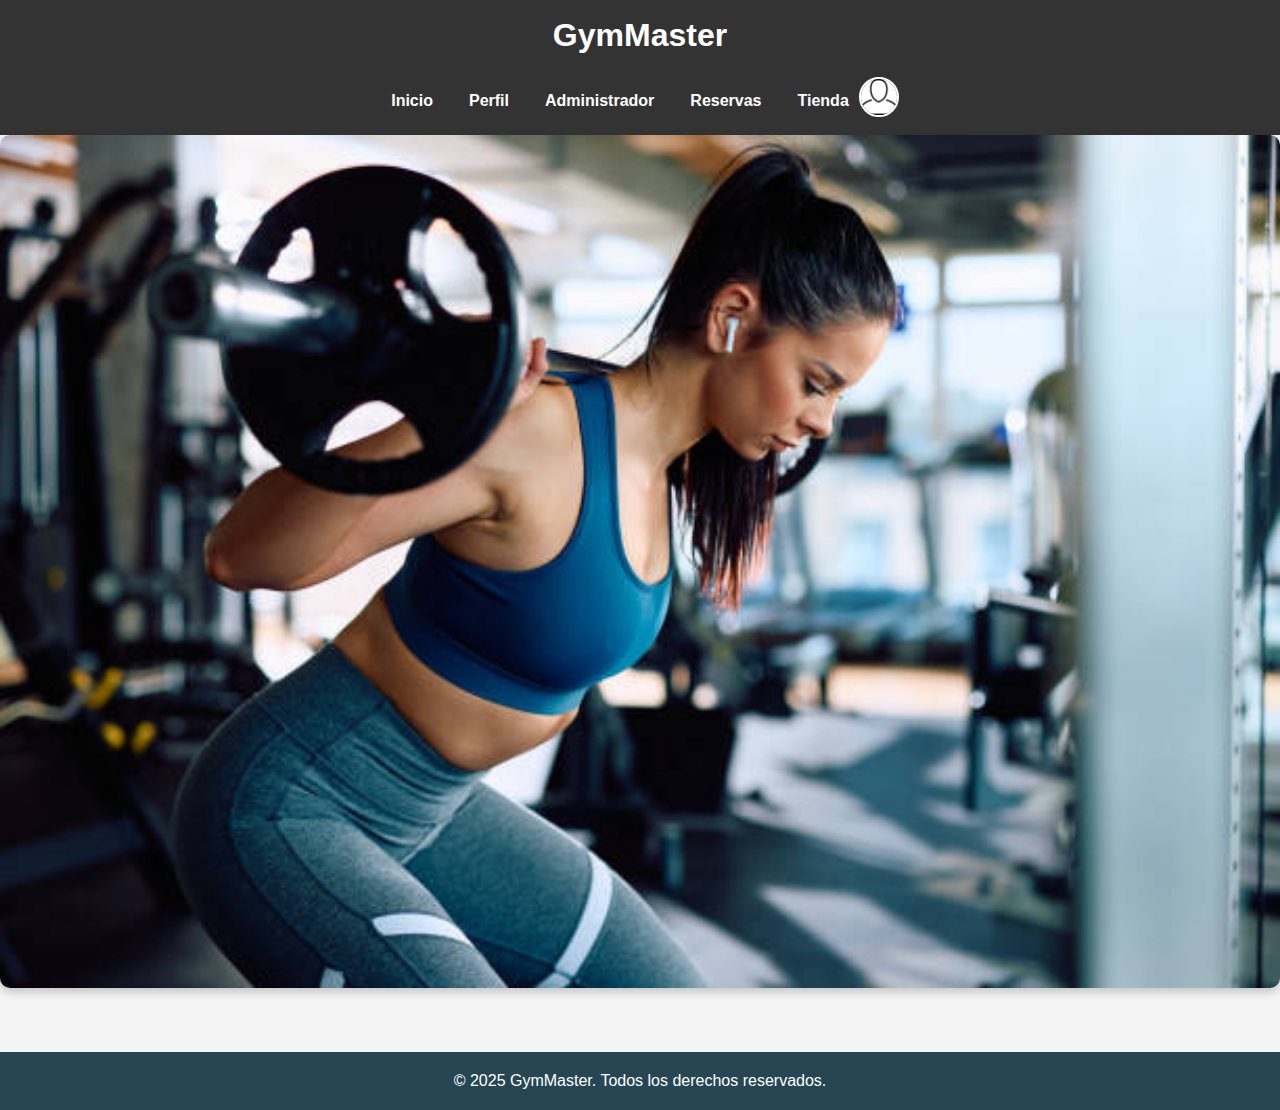
<file: src/main/resources/static/index.html>
﻿<!DOCTYPE html>
<html lang="es">
<head>
    <meta charset="UTF-8" />
    <meta name="viewport" content="width=device-width, initial-scale=1.0" />
    <title>GymMaster - Login</title>
    <link rel="stylesheet" href="styles.css" />
</head>
<body>
    <header>
        <h1>GymMaster</h1>
        <div class="header-content">
            <nav>
                <a href="index.html">Inicio</a>
                <a href="perfil.html">Perfil</a>
                <a href="admin.html">Administrador</a>
                <a href="reservas.html">Reservas</a>
                <a href="tienda.html">Tienda</a>
            </nav>
            <div class="user-section">
                <a id="href" href="#" onclick="login(event)">
                    <img src="img/usuario.png" alt="Perfil" class="profile-pic" />
                </a>
            </div>
        </div>
    </header>
    <div id="carrusel" class="carrusel-container">
        <div class="carrusel-slide fade">
            <img src="img/img1.jpg" alt="Imagen 1" />
        </div>
        <div class="carrusel-slide fade">
            <img src="img/img2.avif" alt="Imagen 2" />
        </div>
        <div class="carrusel-slide fade">
            <img src="img/img3.jpg" alt="Imagen 3" />
        </div>
    </div>


    <div id="Login" class="hidden">
        <section class="login-container">
            <h2>Inicia Sesión</h2>
            <form id="login-form" class="login-form">
                <label for="email">Correo electrónico</label>
                <input type="email" id="email" required />

                <label for="password">Contraseña</label>
                <input type="password" id="password" required />

                <button type="submit" class="cta-button">Entrar</button>

                <button onclick="registro()" class="form-note">¿No tienes cuenta? Regístrate aquí</button>

            </form>

            <form id="register-form" class="hidden">
                <div class="form-group">
                    <label for="register-email">Correo electrónico</label>
                    <input type="email" id="register-email" name="email" required placeholder="tucorreo@ejemplo.com" />
                </div>

                <div class="form-group">
                    <label for="register-password">Contraseña</label>
                    <input type="password" id="register-password" name="password" required placeholder="Crea una contraseña" />
                </div>

                <button onclick="registro()" class="form-note">Registrarse</button>
            </form>
        </section>
    </div>

    <footer>
        &copy; 2025 GymMaster. Todos los derechos reservados.
    </footer>

    <script src="script.js"></script>
    <script src="js/login.js"></script>

</body>
</html>
</file>
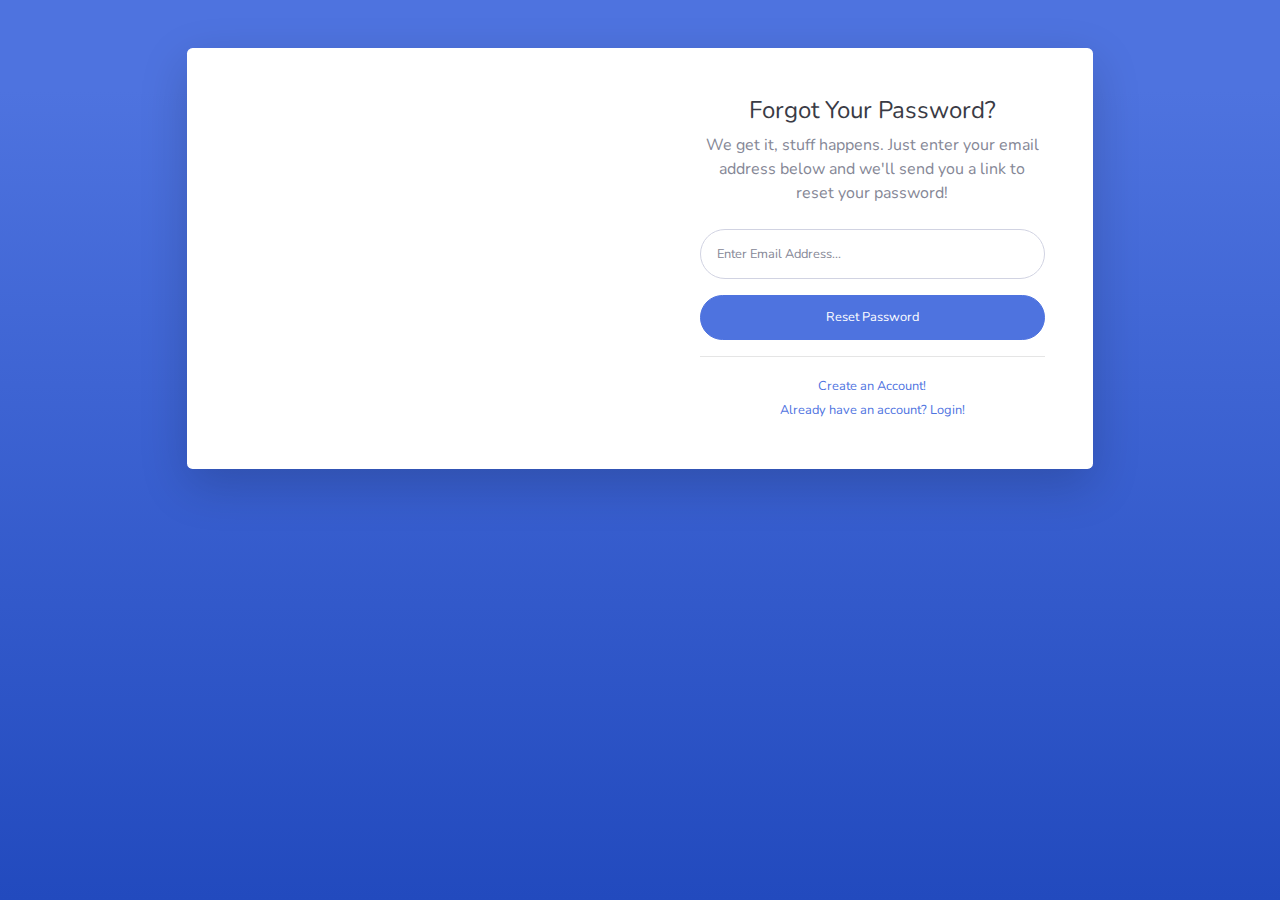
<file: src/main/resources/static/forgot-password.html>
<!DOCTYPE html>
<html lang="en">

<head>

    <meta charset="utf-8">
    <meta http-equiv="X-UA-Compatible" content="IE=edge">
    <meta name="viewport" content="width=device-width, initial-scale=1, shrink-to-fit=no">
    <meta name="description" content="">
    <meta name="author" content="">

    <title>SB Admin 2 - Forgot Password</title>

    <!-- Custom fonts for this template-->
    <link href="vendor/fontawesome-free/css/all.min.css" rel="stylesheet" type="text/css">
    <link
        href="https://fonts.googleapis.com/css?family=Nunito:200,200i,300,300i,400,400i,600,600i,700,700i,800,800i,900,900i"
        rel="stylesheet">

    <!-- Custom styles for this template-->
    <link href="css/sb-admin-2.min.css" rel="stylesheet">

</head>

<body class="bg-gradient-primary">

    <div class="container">

        <!-- Outer Row -->
        <div class="row justify-content-center">

            <div class="col-xl-10 col-lg-12 col-md-9">

                <div class="card o-hidden border-0 shadow-lg my-5">
                    <div class="card-body p-0">
                        <!-- Nested Row within Card Body -->
                        <div class="row">
                            <div class="col-lg-6 d-none d-lg-block bg-password-image"></div>
                            <div class="col-lg-6">
                                <div class="p-5">
                                    <div class="text-center">
                                        <h1 class="h4 text-gray-900 mb-2">Forgot Your Password?</h1>
                                        <p class="mb-4">We get it, stuff happens. Just enter your email address below
                                            and we'll send you a link to reset your password!</p>
                                    </div>
                                    <form class="user">
                                        <div class="form-group">
                                            <input type="email" class="form-control form-control-user"
                                                id="exampleInputEmail" aria-describedby="emailHelp"
                                                placeholder="Enter Email Address...">
                                        </div>
                                        <a href="login.html" class="btn btn-primary btn-user btn-block">
                                            Reset Password
                                        </a>
                                    </form>
                                    <hr>
                                    <div class="text-center">
                                        <a class="small" href="registrar.html">Create an Account!</a>
                                    </div>
                                    <div class="text-center">
                                        <a class="small" href="login.html">Already have an account? Login!</a>
                                    </div>
                                </div>
                            </div>
                        </div>
                    </div>
                </div>

            </div>

        </div>

    </div>

    <!-- Bootstrap core JavaScript-->
    <script src="vendor/jquery/jquery.min.js"></script>
    <script src="vendor/bootstrap/js/bootstrap.bundle.min.js"></script>

    <!-- Core plugin JavaScript-->
    <script src="vendor/jquery-easing/jquery.easing.min.js"></script>

    <!-- Custom scripts for all pages-->
    <script src="js/sb-admin-2.min.js"></script>

</body>

</html>
</file>
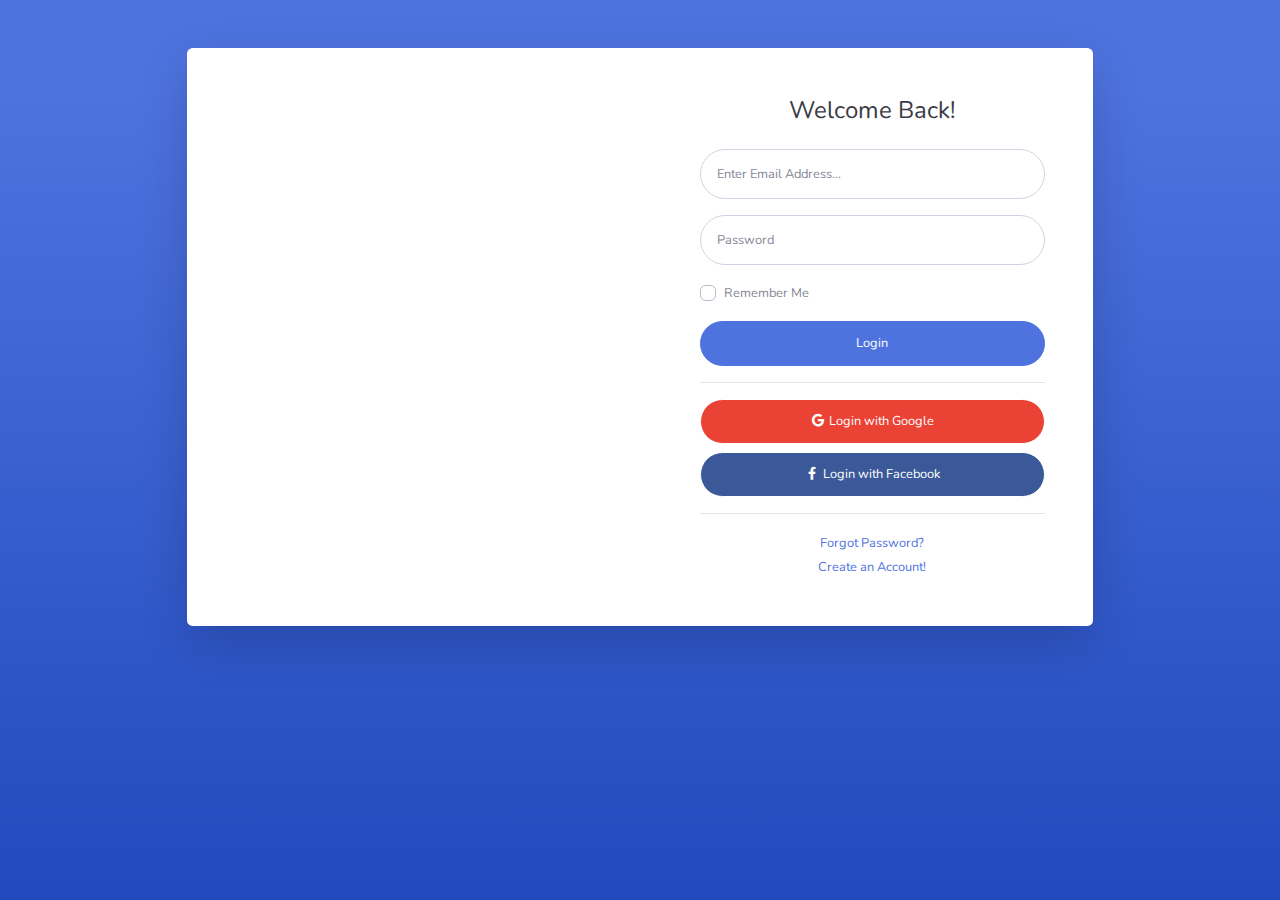
<file: src/main/resources/static/login.html>
<!DOCTYPE html>
<html lang="en">

<head>

    <meta charset="utf-8">
    <meta http-equiv="X-UA-Compatible" content="IE=edge">
    <meta name="viewport" content="width=device-width, initial-scale=1, shrink-to-fit=no">
    <meta name="description" content="">
    <meta name="author" content="">

    <title>SB Admin 2 - Login</title>

    <!-- Custom fonts for this template-->
    <link href="vendor/fontawesome-free/css/all.min.css" rel="stylesheet" type="text/css">
    <link
        href="https://fonts.googleapis.com/css?family=Nunito:200,200i,300,300i,400,400i,600,600i,700,700i,800,800i,900,900i"
        rel="stylesheet">

    <!-- Custom styles for this template-->
    <link href="css/sb-admin-2.min.css" rel="stylesheet">

</head>

<body class="bg-gradient-primary">

    <div class="container">

        <!-- Outer Row -->
        <div class="row justify-content-center">

            <div class="col-xl-10 col-lg-12 col-md-9">

                <div class="card o-hidden border-0 shadow-lg my-5">
                    <div class="card-body p-0">
                        <!-- Nested Row within Card Body -->
                        <div class="row">
                            <div class="col-lg-6 d-none d-lg-block bg-login-image"></div>
                            <div class="col-lg-6">
                                <div class="p-5">
                                    <div class="text-center">
                                        <h1 class="h4 text-gray-900 mb-4">Welcome Back!</h1>
                                    </div>
                                    <form class="user">
                                        <div class="form-group">
                                            <input type="email" class="form-control form-control-user"
                                                id="exampleInputEmail" aria-describedby="emailHelp"
                                                placeholder="Enter Email Address...">
                                        </div>
                                        <div class="form-group">
                                            <input type="password" class="form-control form-control-user"
                                                id="exampleInputPassword" placeholder="Password">
                                        </div>
                                        <div class="form-group">
                                            <div class="custom-control custom-checkbox small">
                                                <input type="checkbox" class="custom-control-input" id="customCheck">
                                                <label class="custom-control-label" for="customCheck">Remember
                                                    Me</label>
                                            </div>
                                        </div>
                                        <a href="index.html" class="btn btn-primary btn-user btn-block">
                                            Login
                                        </a>
                                        <hr>
                                        <a href="index.html" class="btn btn-google btn-user btn-block">
                                            <i class="fab fa-google fa-fw"></i> Login with Google
                                        </a>
                                        <a href="index.html" class="btn btn-facebook btn-user btn-block">
                                            <i class="fab fa-facebook-f fa-fw"></i> Login with Facebook
                                        </a>
                                    </form>
                                    <hr>
                                    <div class="text-center">
                                        <a class="small" href="forgot-password.html">Forgot Password?</a>
                                    </div>
                                    <div class="text-center">
                                        <a class="small" href="registrar.html">Create an Account!</a>
                                    </div>
                                </div>
                            </div>
                        </div>
                    </div>
                </div>

            </div>

        </div>

    </div>

    <!-- Bootstrap core JavaScript-->
    <script src="vendor/jquery/jquery.min.js"></script>
    <script src="vendor/bootstrap/js/bootstrap.bundle.min.js"></script>

    <!-- Core plugin JavaScript-->
    <script src="vendor/jquery-easing/jquery.easing.min.js"></script>

    <!-- Custom scripts for all pages-->
    <script src="js/sb-admin-2.min.js"></script>

</body>

</html>
</file>
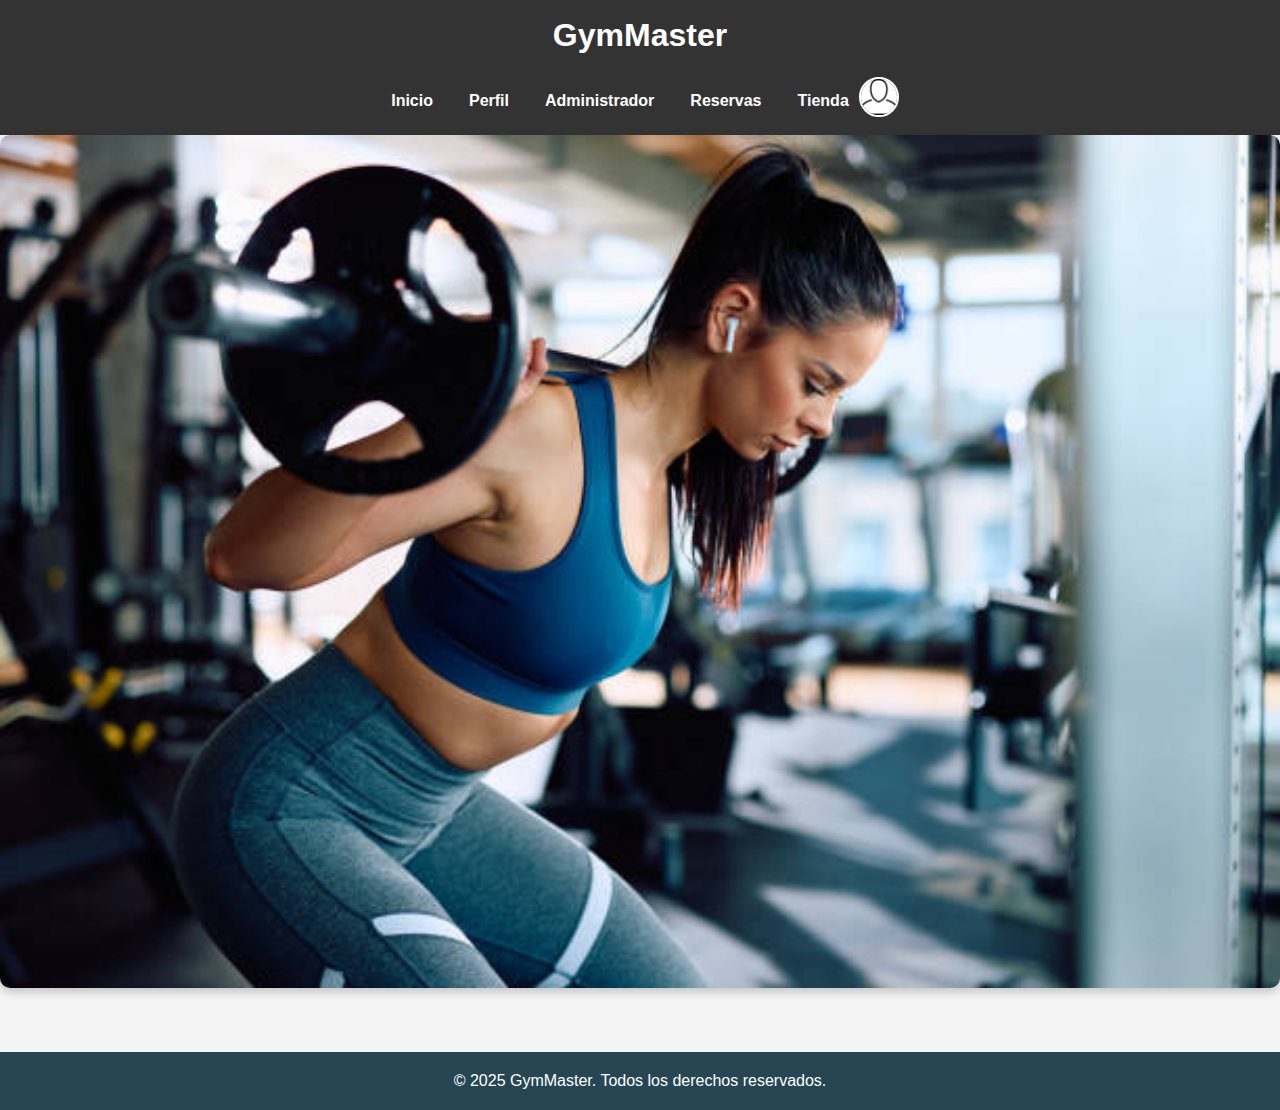
<file: src/main/resources/static/perfil.html>
﻿<!DOCTYPE html>
<html lang="es">
<head>
    <meta charset="UTF-8" />
    <meta name="viewport" content="width=device-width, initial-scale=1.0" />
    <title>GymMaster - Perfil</title>
    <link rel="stylesheet" href="styles.css" />
</head>
<body>
<script>
    // 🔒 Verifica si hay token al entrar
    if (!localStorage.getItem("token")) {
        window.location.href = "index.html";
    }
</script>

<header>
    <h1>GymMaster</h1>
    <nav>
        <a href="index.html">Inicio</a>
        <a href="perfil.html">Perfil</a>
        <a href="admin.html">Administrador</a>
        <a href="reservas.html">Reservas</a>
        <a href="tienda.html">Tienda</a>
    </nav>
</header>

<section class="profile-container">
    <h2>Mi Perfil</h2>
    <div class="profile-card">
        <img src="img/usuario.png" alt="Foto usuario" class="profile-img">
        <div class="profile-info">
            <h3>Usuario: </h3>
            <p>Peso:</p>
            <p>Altura:</p>
            <p>Correo:</p>
        </div>
    </div>
    <button onclick="cerrarSesion()">Cerrar sesión</button>

    <h3>Añadir / Modificar Entrenamiento</h3>
    <form id="formEntreno">
        <select id="dia" required>
            <option>Lunes</option>
            <option>Martes</option>
            <option>Miércoles</option>
            <option>Jueves</option>
            <option>Viernes</option>
        </select>
        <input type="text" id="ejercicio" placeholder="Ejercicio" required />
        <input type="number" id="repeticiones" placeholder="Repeticiones" required />
        <input type="number" id="peso" step="0.1" placeholder="Peso (kg)" required />
        <input type="hidden" id="entrenoId" />
        <button type="submit">Guardar</button>
    </form>

    <h3>Historial de Entrenamiento</h3>
    <table id="tablaEntrenos" class="training-table">
        <thead>
        <tr>
            <th>Día</th>
            <th>Ejercicio</th>
            <th>Repeticiones</th>
            <th>Peso</th>
            <th>Acciones</th>
        </tr>
        </thead>
        <tbody></tbody>
    </table>
</section>

<footer>
    &copy; 2025 GymMaster. Todos los derechos reservados.
</footer>

<script src="js/perfil.js"></script>
<script src="js/logout.js"></script>
</body>
</html>
</file>
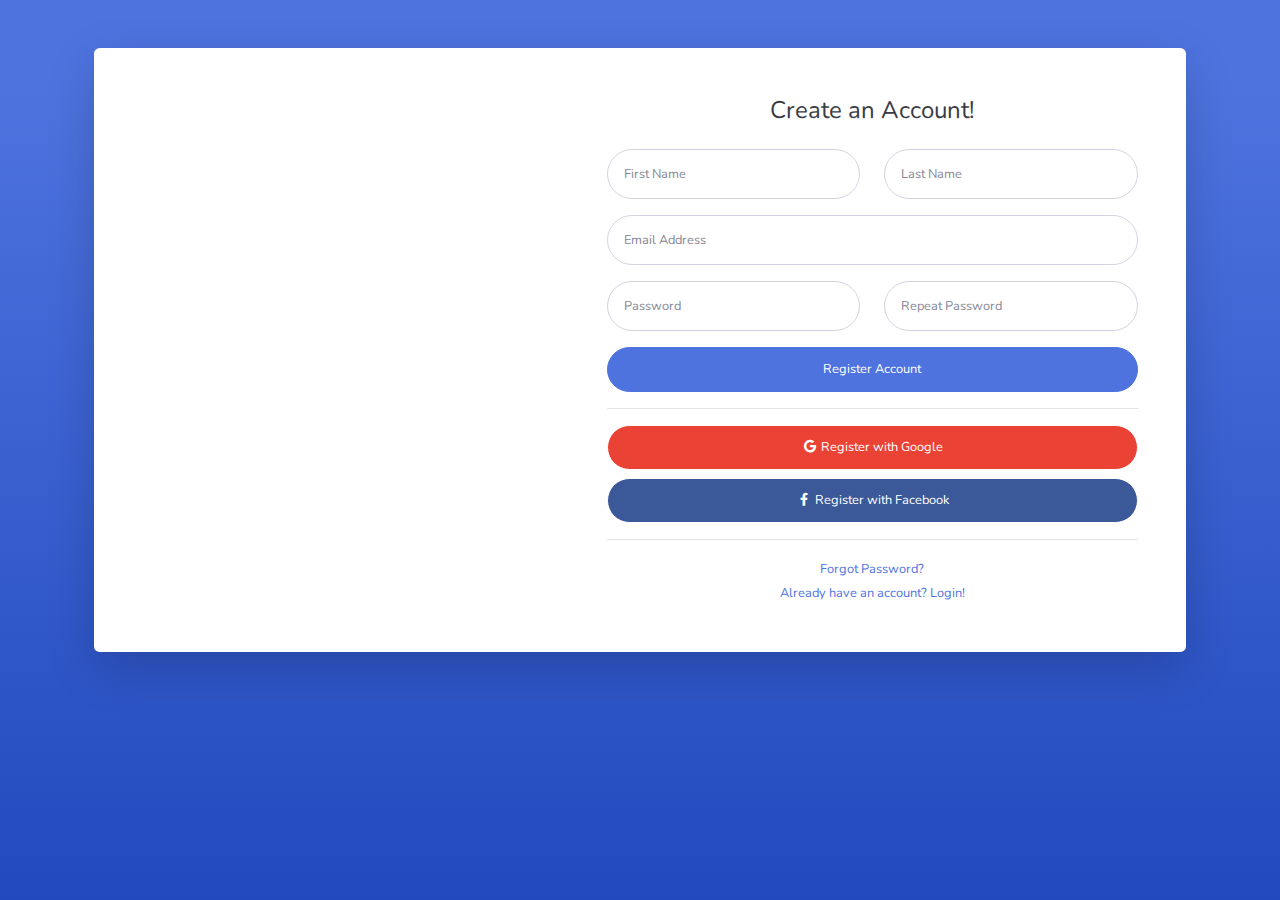
<file: src/main/resources/static/register.html>
<!DOCTYPE html>
<html lang="en">

<head>

    <meta charset="utf-8">
    <meta http-equiv="X-UA-Compatible" content="IE=edge">
    <meta name="viewport" content="width=device-width, initial-scale=1, shrink-to-fit=no">
    <meta name="description" content="">
    <meta name="author" content="">

    <title>SB Admin 2 - Register</title>

    <!-- Custom fonts for this template-->
    <link href="vendor/fontawesome-free/css/all.min.css" rel="stylesheet" type="text/css">
    <link
        href="https://fonts.googleapis.com/css?family=Nunito:200,200i,300,300i,400,400i,600,600i,700,700i,800,800i,900,900i"
        rel="stylesheet">

    <!-- Custom styles for this template-->
    <link href="css/sb-admin-2.min.css" rel="stylesheet">

</head>

<body class="bg-gradient-primary">

    <div class="container">

        <div class="card o-hidden border-0 shadow-lg my-5">
            <div class="card-body p-0">
                <!-- Nested Row within Card Body -->
                <div class="row">
                    <div class="col-lg-5 d-none d-lg-block bg-register-image"></div>
                    <div class="col-lg-7">
                        <div class="p-5">
                            <div class="text-center">
                                <h1 class="h4 text-gray-900 mb-4">Create an Account!</h1>
                            </div>
                            <form class="user">
                                <div class="form-group row">
                                    <div class="col-sm-6 mb-3 mb-sm-0">
                                        <input type="text" class="form-control form-control-user" id="exampleFirstName"
                                            placeholder="First Name">
                                    </div>
                                    <div class="col-sm-6">
                                        <input type="text" class="form-control form-control-user" id="exampleLastName"
                                            placeholder="Last Name">
                                    </div>
                                </div>
                                <div class="form-group">
                                    <input type="email" class="form-control form-control-user" id="exampleInputEmail"
                                        placeholder="Email Address">
                                </div>
                                <div class="form-group row">
                                    <div class="col-sm-6 mb-3 mb-sm-0">
                                        <input type="password" class="form-control form-control-user"
                                            id="exampleInputPassword" placeholder="Password">
                                    </div>
                                    <div class="col-sm-6">
                                        <input type="password" class="form-control form-control-user"
                                            id="exampleRepeatPassword" placeholder="Repeat Password">
                                    </div>
                                </div>
                                <a href="login.html" class="btn btn-primary btn-user btn-block">
                                    Register Account
                                </a>
                                <hr>
                                <a href="index.html" class="btn btn-google btn-user btn-block">
                                    <i class="fab fa-google fa-fw"></i> Register with Google
                                </a>
                                <a href="index.html" class="btn btn-facebook btn-user btn-block">
                                    <i class="fab fa-facebook-f fa-fw"></i> Register with Facebook
                                </a>
                            </form>
                            <hr>
                            <div class="text-center">
                                <a class="small" href="forgot-password.html">Forgot Password?</a>
                            </div>
                            <div class="text-center">
                                <a class="small" href="login.html">Already have an account? Login!</a>
                            </div>
                        </div>
                    </div>
                </div>
            </div>
        </div>

    </div>

    <!-- Bootstrap core JavaScript-->
    <script src="vendor/jquery/jquery.min.js"></script>
    <script src="vendor/bootstrap/js/bootstrap.bundle.min.js"></script>

    <!-- Core plugin JavaScript-->
    <script src="vendor/jquery-easing/jquery.easing.min.js"></script>

    <!-- Custom scripts for all pages-->
    <script src="js/sb-admin-2.min.js"></script>

</body>

</html>
</file>
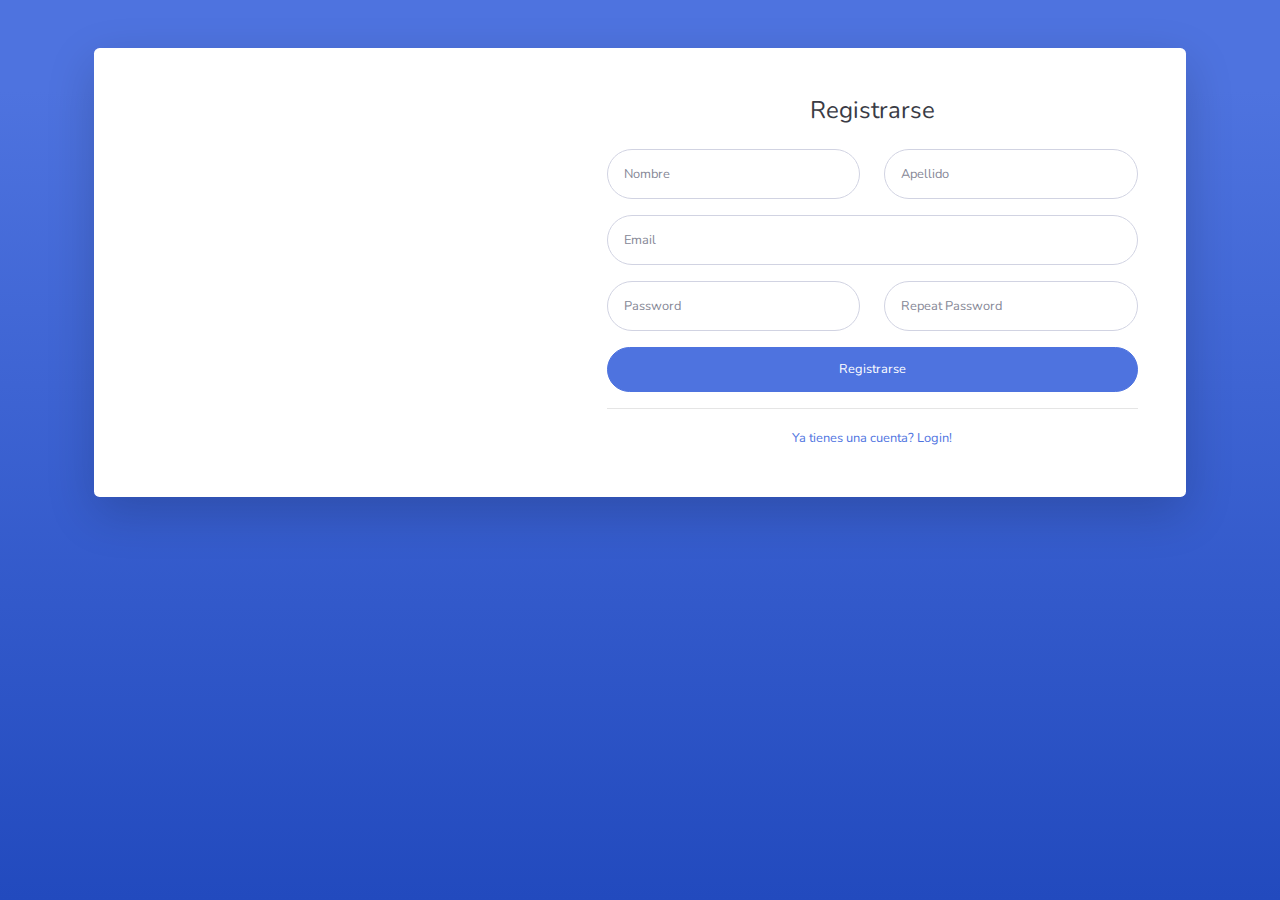
<file: src/main/resources/static/registrar.html>
<!DOCTYPE html>
<html lang="en">

<head>

    <meta charset="utf-8">
    <meta http-equiv="X-UA-Compatible" content="IE=edge">
    <meta name="viewport" content="width=device-width, initial-scale=1, shrink-to-fit=no">
    <meta name="description" content="">
    <meta name="author" content="">

    <title>SB Admin 2 - Register</title>

    <!-- Custom fonts for this template-->
    <link href="vendor/fontawesome-free/css/all.min.css" rel="stylesheet" type="text/css">
    <link
        href="https://fonts.googleapis.com/css?family=Nunito:200,200i,300,300i,400,400i,600,600i,700,700i,800,800i,900,900i"
        rel="stylesheet">

    <!-- Custom styles for this template-->
    <link href="css/sb-admin-2.min.css" rel="stylesheet">

</head>

<body class="bg-gradient-primary">

    <div class="container">

        <div class="card o-hidden border-0 shadow-lg my-5">
            <div class="card-body p-0">
                <!-- Nested Row within Card Body -->
                <div class="row">
                    <div class="col-lg-5 d-none d-lg-block bg-register-image"></div>
                    <div class="col-lg-7">
                        <div class="p-5">
                            <div class="text-center">
                                <h1 class="h4 text-gray-900 mb-4">Registrarse</h1>
                            </div>
                            <form class="user">
                                <div class="form-group row">
                                    <div class="col-sm-6 mb-3 mb-sm-0">
                                        <input type="text" class="form-control form-control-user" id="nombre"
                                            placeholder="Nombre">
                                    </div>
                                    <div class="col-sm-6">
                                        <input type="text" class="form-control form-control-user" id="apellido"
                                            placeholder="Apellido">
                                    </div>
                                </div>
                                <div class="form-group">
                                    <input type="email" class="form-control form-control-user" id="email"
                                        placeholder="Email">
                                </div>
                                <div class="form-group row">
                                    <div class="col-sm-6 mb-3 mb-sm-0">
                                        <input type="password" class="form-control form-control-user"
                                            id="password" placeholder="Password">
                                    </div>
                                    <div class="col-sm-6">
                                        <input type="password" class="form-control form-control-user"
                                            id="repeat" placeholder="Repeat Password">
                                    </div>
                                </div>
                                <a onclick="registrarUsuarios()" href="#" class="btn btn-primary btn-user btn-block">
                                    Registrarse
                                </a>
                            </form>
                            <hr>
                            <div class="text-center">
                                <a class="small" href="login.html">Ya tienes una cuenta? Login!</a>
                            </div>
                        </div>
                    </div>
                </div>
            </div>
        </div>

    </div>

    <!-- Bootstrap core JavaScript-->
    <script src="vendor/jquery/jquery.min.js"></script>
    <script src="vendor/bootstrap/js/bootstrap.bundle.min.js"></script>

    <!-- Core plugin JavaScript-->
    <script src="vendor/jquery-easing/jquery.easing.min.js"></script>

    <!-- Custom scripts for all pages-->
    <script src="js/sb-admin-2.min.js"></script>

    <script src="js/registrar.js"></script>

</body>

</html>
</file>
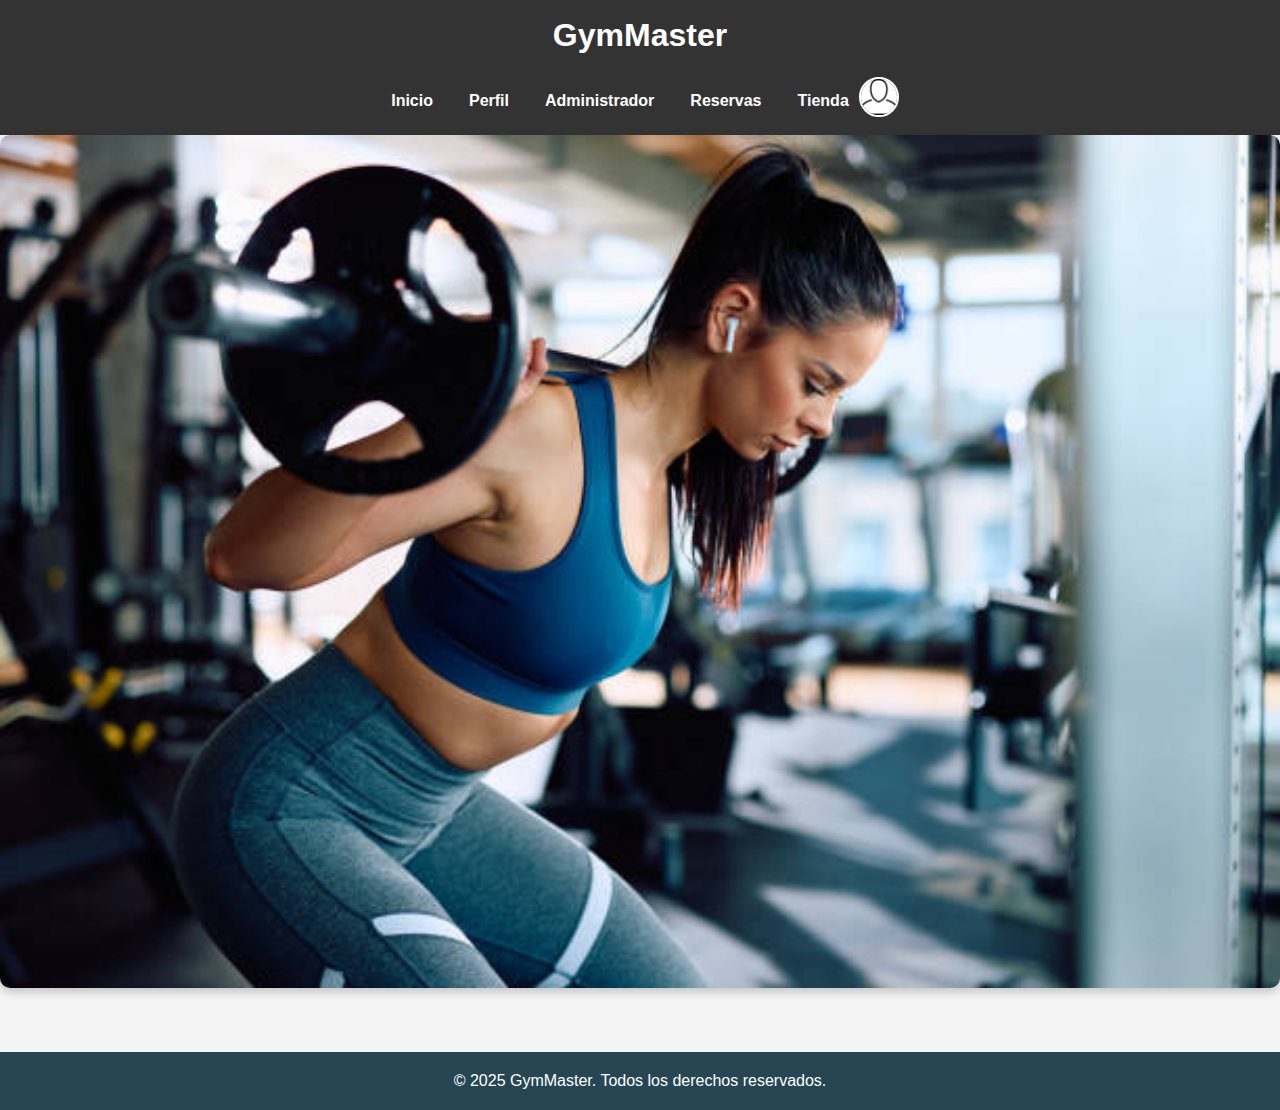
<file: src/main/resources/static/tienda.html>
﻿<!DOCTYPE html>
<html lang="es">
<head>
    <meta charset="UTF-8" />
    <meta name="viewport" content="width=device-width, initial-scale=1.0" />
    <title>GymMaster - Tienda</title>
    <link rel="stylesheet" href="styles.css" />
</head>
<body>
<header>
    <h1>GymMaster</h1>
    <nav>
        <a href="index.html">Inicio</a>
        <a href="perfil.html">Perfil</a>
        <a href="admin.html">Administrador</a>
        <a href="reservas.html">Reservas</a>
        <a href="tienda.html">Tienda</a>
    </nav>
</header>

<section class="tienda-container">
    <h2>Tienda GymMaster</h2>

    <!-- Productos se cargan dinámicamente -->
    <div class="productos"></div>

    <!-- Carrito dinámico -->
    <h3>Carrito</h3>
    <ul id="carrito-lista"></ul>
    <button id="btnGuardarCompra" class="cta-button" style="display:none;">Guardar Compra 💾</button>

    <h3>Historial de Compras</h3>
    <div id="historial-compras"></div>
</section>

<footer>
    &copy; 2025 GymMaster. Todos los derechos reservados.
</footer>

<script src="js/tienda.js"></script>
</body>
</html>
</file>
<file: src/main/resources/static/styles.css>
﻿/* === RESET Y VARIABLES === */
* {
    box-sizing: border-box;
    margin: 0;
    padding: 0;
}

:root {
    --primary: #2a9d8f;
    --secondary: #264653;
    --accent: #e9c46a;
    --light: #f4f4f4;
    --dark: #1e1e1e;
    --text: #333;
    --font: 'Segoe UI', Tahoma, Geneva, Verdana, sans-serif;
}

body {
    font-family: var(--font);
    background-color: var(--light);
    color: var(--text);
    line-height: 1.6;
}

/* === ESTRUCTURA GENERAL === */
header {
    background-color: var(--secondary);
    color: white;
    padding: 1.5rem 1rem;
    display: flex;
    flex-direction: column;
    align-items: center;
}

    header h1 {
        margin-bottom: 1rem;
    }

nav {
    display: flex;
    flex-wrap: wrap;
    gap: 1rem;
}

    nav a {
        color: white;
        text-decoration: none;
        font-weight: bold;
    }

        nav a:hover {
            text-decoration: underline;
        }

footer {
    background-color: var(--secondary);
    color: white;
    text-align: center;
    padding: 1rem;
    margin-top: 4rem;
}

/* === BOTÓN PRINCIPAL === */
.cta-button {
    background-color: var(--primary);
    color: white;
    padding: 0.7rem 1.2rem;
    border: none;
    border-radius: 8px;
    cursor: pointer;
    transition: background 0.3s;
}

    .cta-button:hover {
        background-color: #21867a;
    }

/* === PÁGINA DE INICIO === */
.hero {
    text-align: center;
    padding: 4rem 2rem;
    background-color: white;
}

    .hero h2 {
        font-size: 2rem;
        color: var(--primary);
        margin-bottom: 1rem;
    }

    .hero p {
        font-size: 1.2rem;
        margin-bottom: 2rem;
    }

.features {
    display: flex;
    justify-content: space-around;
    margin-top: 2rem;
    flex-wrap: wrap;
}

.feature {
    background-color: var(--light);
    padding: 1rem;
    margin: 1rem;
    flex: 1 1 250px;
    text-align: center;
    border: 1px solid #ddd;
    border-radius: 8px;
}

/* === LOGIN === */
.login-container {
    max-width: 400px;
    margin: 4rem auto;
    background-color: white;
    padding: 2rem;
    border-radius: 10px;
    box-shadow: 0 0 10px rgba(0, 0, 0, 0.05);
}

    .login-container h2 {
        text-align: center;
        color: var(--primary);
        margin-bottom: 2rem;
    }

    .login-container form {
        display: flex;
        flex-direction: column;
    }

    .login-container label {
        margin-bottom: 0.5rem;
    }

    .login-container input {
        padding: 0.7rem;
        margin-bottom: 1.5rem;
        border: 1px solid #ccc;
        border-radius: 5px;
    }

/* === PERFIL DE USUARIO === */
.profile-container {
    max-width: 800px;
    margin: 4rem auto;
    background-color: white;
    padding: 2rem;
    border-radius: 10px;
}

    .profile-container h2 {
        color: var(--primary);
        margin-bottom: 1rem;
    }

.profile-card {
    display: flex;
    gap: 2rem;
    margin-bottom: 2rem;
}

    .profile-card img {
        width: 120px;
        height: 120px;
        border-radius: 50%;
        object-fit: cover;
    }

    .profile-card div p {
        margin-bottom: 0.5rem;
    }

.training-table {
    width: 100%;
    border-collapse: collapse;
    margin-top: 2rem;
}

    .training-table th,
    .training-table td {
        border: 1px solid #ddd;
        padding: 1rem;
        text-align: left;
    }

/* === ADMINISTRADOR === */
.admin-container {
    max-width: 900px;
    margin: 4rem auto;
    padding: 2rem;
    background-color: white;
    border-radius: 10px;
    box-shadow: 0 0 10px rgba(0, 0, 0, 0.05);
}

    .admin-container h2 {
        color: var(--primary);
        margin-bottom: 2rem;
    }

.admin-section {
    margin-bottom: 2rem;
}

    .admin-section h3 {
        color: var(--primary);
        margin-bottom: 1rem;
    }

    .admin-section button {
        margin-right: 1rem;
        margin-bottom: 0.5rem;
    }

/* === RESERVAS === */
.reservas-container {
    max-width: 600px;
    margin: 4rem auto;
    padding: 2rem;
    background-color: white;
    border-radius: 10px;
    box-shadow: 0 0 10px rgba(0, 0, 0, 0.05);
}

.reserva-form {
    display: flex;
    flex-direction: column;
    margin-bottom: 2rem;
}

    .reserva-form label {
        margin-bottom: 0.3rem;
        font-weight: bold;
    }

    .reserva-form input,
    .reserva-form select {
        margin-bottom: 1rem;
        padding: 0.7rem;
        border: 1px solid #ccc;
        border-radius: 5px;
    }

.reservas-lista {
    list-style: none;
    padding-left: 0;
}

    .reservas-lista li {
        padding: 0.5rem 0;
        border-bottom: 1px solid #eee;
    }

/* === TIENDA === */
.tienda-container {
    max-width: 1000px;
    margin: 4rem auto;
    padding: 2rem;
    background-color: white;
    border-radius: 10px;
}

.productos {
    display: grid;
    grid-template-columns: repeat(auto-fit, minmax(250px, 1fr));
    gap: 2rem;
    margin-top: 2rem;
}

.producto {
    border: 1px solid #ddd;
    border-radius: 8px;
    padding: 1rem;
    text-align: center;
    box-shadow: 0 0 5px rgba(0,0,0,0.05);
}

    .producto img {
        width: 100%;
        border-radius: 8px;
        margin-bottom: 1rem;
    }

    .producto h3 {
        margin-bottom: 0.5rem;
        color: var(--primary);
    }

/* === RESPONSIVE === */
@media (max-width: 768px) {
    header nav {
        flex-direction: column;
        align-items: flex-start;
        gap: 0.5rem;
    }

    .hero {
        padding: 2rem 1rem;
    }

    .features {
        flex-direction: column;
    }

    .login-container,
    .profile-container,
    .admin-container,
    .reservas-container,
    .tienda-container {
        margin: 2rem 1rem;
        padding: 1rem;
    }

    .profile-card {
        flex-direction: column;
        align-items: center;
        text-align: center;
    }

    .productos {
        grid-template-columns: 1fr;
    }

    .cta-button {
        width: 100%;
        text-align: center;
    }

    .reserva-form input,
    .reserva-form select {
        width: 100%;
    }
}

@media (max-width: 480px) {
    header h1 {
        font-size: 1.5rem;
    }

    nav a {
        font-size: 0.9rem;
        padding: 0.4rem;
    }

    .hero h2 {
        font-size: 1.5rem;
    }

    .hero p {
        font-size: 1rem;
    }

    table,
    thead,
    tbody,
    th,
    td,
    tr {
        display: block;
    }

    .training-table tr {
        margin-bottom: 1rem;
        border-bottom: 1px solid #ddd;
    }

    .training-table td {
        padding-left: 50%;
        position: relative;
    }

        .training-table td::before {
            content: attr(data-label);
            position: absolute;
            left: 0;
            width: 45%;
            padding-left: 1rem;
            font-weight: bold;
        }
}
.hidden {
    display: none !important;
}
/* Estilo general para los formularios */
form {
    max-width: 400px; /* Establece un tamaño máximo */
    margin: 0 auto; /* Centra el formulario horizontalmente */
    padding: 20px;
    background-color: #f4f4f4; /* Fondo gris suave */
    border-radius: 8px;
    box-shadow: 0 4px 8px rgba(0, 0, 0, 0.1); /* Sombra suave para darle profundidad */
}

/* Estilo para los grupos de formulario */
.form-group {
    margin-bottom: 15px;
}

/* Etiquetas de los formularios */
label {
    font-size: 14px;
    font-weight: bold;
    color: #333;
    display: block;
    margin-bottom: 5px;
}

/* Campos de entrada */
input[type="email"],
input[type="password"] {
    width: 100%; /* Que los campos de entrada ocupen todo el ancho del formulario */
    padding: 10px;
    font-size: 16px;
    border: 1px solid #ccc;
    border-radius: 5px;
    box-sizing: border-box; /* Para que el padding no cambie el tamaño total */
}

/* Estilo para los botones */
.cta-button {
    display: inline-block;
    width: 100%; /* Hace que el botón ocupe todo el ancho */
    padding: 12px;
    font-size: 16px;
    background-color: #4CAF50;
    color: white;
    border: none;
    border-radius: 5px;
    cursor: pointer;
    text-align: center;
    transition: background-color 0.3s ease;
}

    .cta-button:hover {
        background-color: #45a049;
    }

/* Estilo para el botón de "Regístrate aquí" */
.form-note {
    display: block;
    margin-top: 15px;
    background-color: #008CBA;
    color: white;
    padding: 10px;
    font-size: 14px;
    text-align: center;
    border-radius: 5px;
    text-decoration: none;
    transition: background-color 0.3s ease;
}

    .form-note:hover {
        background-color: #007B9E;
    }

/* Ocultar el formulario de registro al inicio */
.hidden {
    display: none;
}


.carrusel-container {
    max-width: 100%;
    position: relative;
    margin: auto;
    overflow: hidden;
    border-radius: 10px;
    box-shadow: 0 4px 10px rgba(0, 0, 0, 0.2);
}

.carrusel-slide {
    display: none;
    width: 100%;
}

    .carrusel-slide img {
        width: 100%;
        display: block;
    }

/* Animación de desvanecimiento */
.fade {
    animation: fadeEffect 1s;
}

@keyframes fadeEffect {
    from {
        opacity: 0.4
    }

    to {
        opacity: 1
    }
}

header {
    display: flex;
    flex-direction: column;
    padding: 10px 20px;
    background-color: #333;
    color: white;
}

.header-content {
    display: flex;
    justify-content: space-between;
    align-items: center;
}

nav a {
    color: white;
    text-decoration: none;
    margin: 0 10px;
    font-weight: bold;
}

    nav a:hover {
        text-decoration: underline;
    }

.user-section {
    display: flex;
    align-items: center;
}

.profile-pic {
    width: 40px;
    height: 40px;
    border-radius: 50%;
    object-fit: cover;
    border: 2px solid white;
}

.login-button {
    background-color: #4CAF50;
    padding: 8px 14px;
    border-radius: 5px;
    color: white;
    text-decoration: none;
    font-weight: bold;
    transition: background-color 0.3s;
}

    .login-button:hover {
        background-color: #45a049;
    }
#logoutBtn {
    background-color: #ff4d4d;
    color: white;
    border: none;
    padding: 10px 20px;
    margin: 30px auto;
    display: block;
    font-size: 16px;
    cursor: pointer;
    border-radius: 8px;
    transition: background-color 0.3s ease;
}

#logoutBtn:hover {
    background-color: #cc0000;
}
#formCrearClase input[type="text"] {
    width: 100%;
    padding: 10px;
    margin: 10px 0 20px 0;
    border: 1px solid #ccc;
    border-radius: 6px;
    font-size: 16px;
}
.compra-historial {
    background-color: #f7f7f7;
    border-radius: 10px;
    padding: 10px;
    margin-bottom: 15px;
}
</file>
